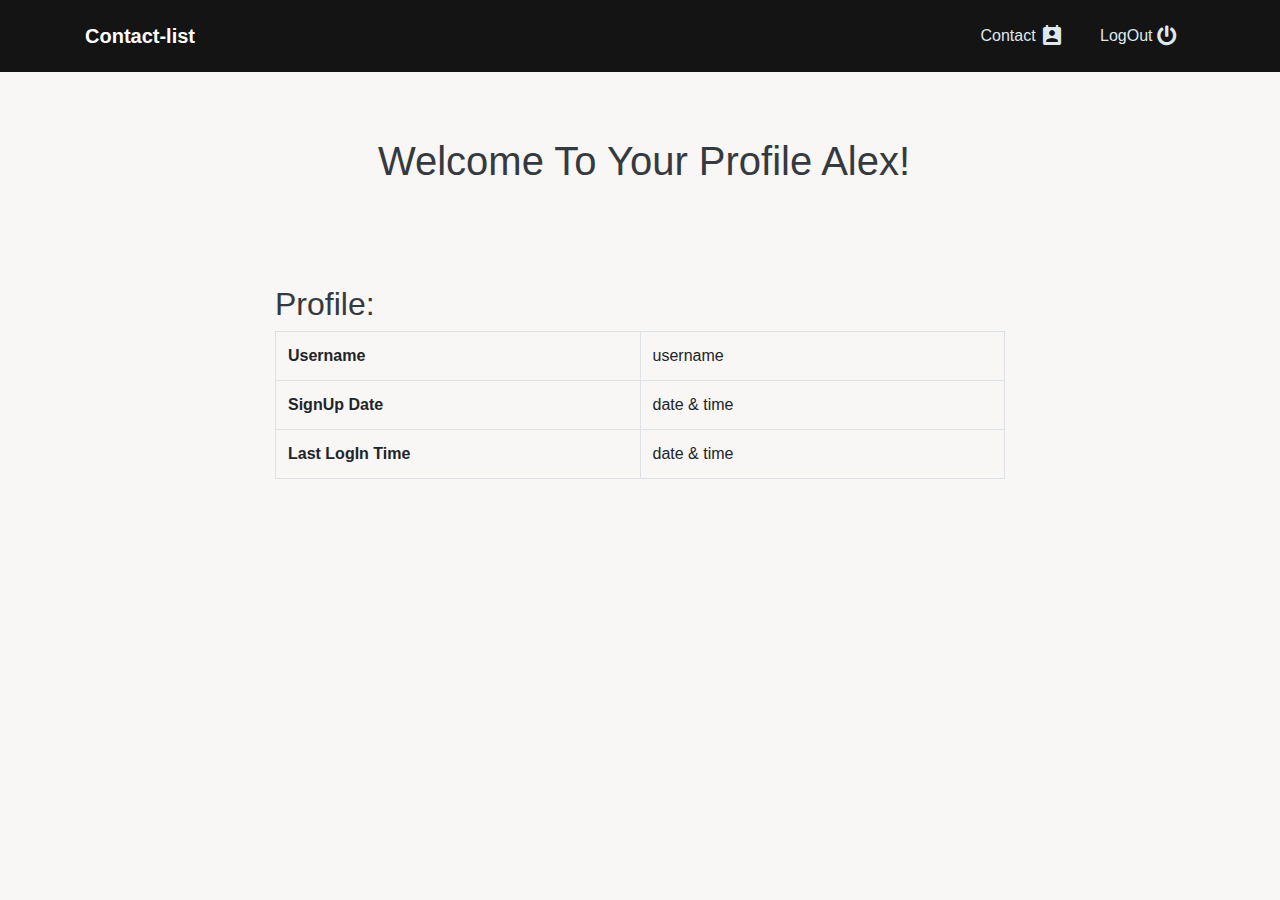
<file: View/index.html>
<!DOCTYPE html>
<html>

<head>
    <meta charset="utf-8">
    <meta name="viewport" content="width=device-width, initial-scale=1.0, shrink-to-fit=no">
    <title>Profile</title>
    <link rel="stylesheet" href="profilPage/bootstrap/css/bootstrap.min.css">
    <link rel="stylesheet" href="profilPage/fonts/fontawesome-all.min.css">
    <link rel="stylesheet" href="profilPage/fonts/material-icons.min.css">
    <link rel="stylesheet" href="https://cdnjs.cloudflare.com/ajax/libs/animate.css/3.5.2/animate.min.css">
    <link rel="stylesheet" href="profilPage/css/Navigation-Clean.css">
    <link rel="stylesheet" href="profilPage/css/Navigation-Clean.css">
</head>

<body style="height: 100vh;color: rgb(53,58,64);background: rgb(249,246,246);">
    <nav class="navbar navbar-dark navbar-expand-md navigation-clean" style="background-color: #141414 !important;">
        <div class="container"><a class="navbar-brand" href="#">Contact-list</a>
            <button data-toggle="collapse" class="navbar-toggler" data-target="#navcol-1"><span class="sr-only">Toggle
                    navigation</span><span class="navbar-toggler-icon"></span>
            </button>
            <div class="collapse navbar-collapse" id="navcol-1">
                <ul class="nav navbar-nav ml-auto">
                    <li class="nav-item"></li>
                    <li class="nav-item"><a class="nav-link d-flex d-lg-flex align-items-center align-items-lg-center" data-bs-hover-animate="swing" href="#">Contact&nbsp;<i
                                class="material-icons">perm_contact_calendar</i></a></li>
                    <class class="nav-item"><a class="nav-link d-flex d-lg-flex align-items-center align-items-lg-center" data-bs-hover-animate="swing" href="#">LogOut&nbsp;<i class="fas fa-power-off"
                                style="font-size: 20px;"></i></a></class>
                </ul>
            </div>
        </div>
    </nav>
    <div class="container">
        <h1 class="text-center pulse animated infinite" style="animation-timing-function: ease-in-out;animation-duration: 3s;margin-top: 65px;margin-left: 8px;margin-bottom: 20px;">
            Welcome To Your Profile Alex!</h1>
        <div class="row text-left" style="margin-top: 100px;">
            <div class="col-sm-12 col-md-12 col-lg-8 col-xl-8 offset-sm-0 offset-md-0 offset-lg-2 offset-xl-2 text-center">
                <h2 class="text-left">Profile:</h2>
            </div>
            <div class="col-sm-12 col-md-12 col-lg-8 col-xl-8 offset-0 offset-sm-0 offset-md-0 offset-lg-2 offset-xl-2 text-center">
                <table class="table table-bordered text-left">
                    <tbody>
                        <tr>
                            <th width="50%">Username</th>
                            <td>username</td>
                        </tr>
                        <tr>
                            <th>SignUp Date</th>
                            <td>date & time</td>
                        </tr>
                        <tr>
                            <th>Last LogIn Time</th>
                            <td>date & time</td>
                        </tr>
                    </tbody>
                </table>
            </div>
        </div>
    </div>
    <script src="profilPage/js/jquery.min.js"></script>
    <script src="profilPage/bootstrap/js/bootstrap.min.js"></script>
    <script src="profilPage/js/bs-init.js"></script>
</body>

</html>
</file>
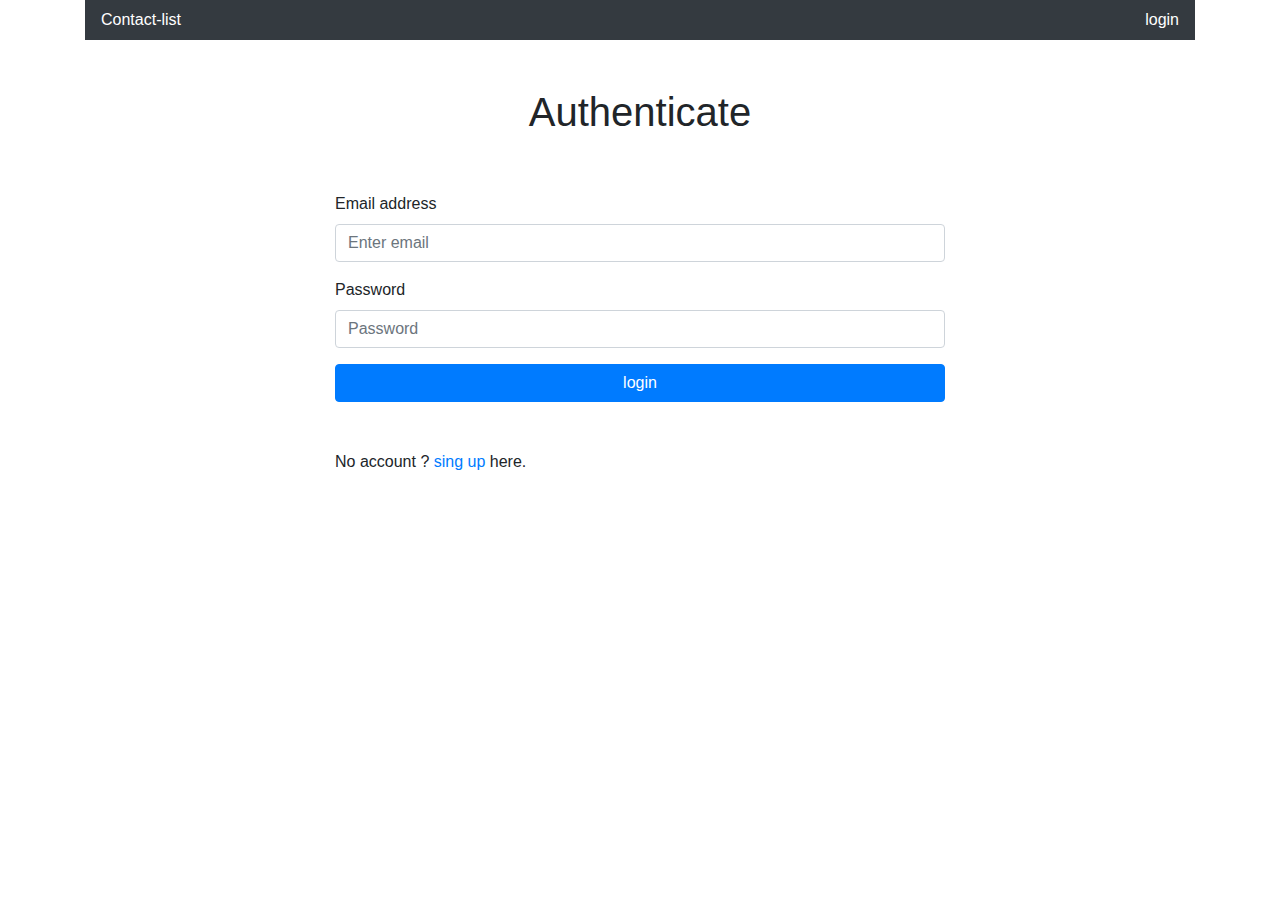
<file: View/page_login/login.html>
<!DOCTYPE html>
<html lang="en">

<head>
    <meta charset="UTF-8">
    <meta http-equiv="X-UA-Compatible" content="IE=edge">
    <meta name="viewport" content="width=device-width, initial-scale=1.0">
    <!-- CSS only -->
    <link rel="stylesheet" href="https://maxcdn.bootstrapcdn.com/bootstrap/4.0.0/css/bootstrap.min.css" integrity="sha384-Gn5384xqQ1aoWXA+058RXPxPg6fy4IWvTNh0E263XmFcJlSAwiGgFAW/dAiS6JXm" crossorigin="anonymous">
    <title>Contact-list</title>
</head>

<body>
    <!-- start header -->
    <header>
        <div class="container">
            <nav class="navbar bg-dark ">
                <a style="color: white;">Contact-list</a>
                <a style="color: white;" href="#">login</a>
            </nav>
        </div>
    </header>
    <!-- the and header -->

    <!-- start main -->
    <main>
        <div class="container-fluid">
            <div class="row">
                <div class="mx-auto mt-5">
                    <h1>Authenticate</h1>
                </div>
            </div>
        </div>
        <div class="container-fluid">
            <div class="row">
                <div class="mx-auto col-lg-6 col-md-6 col-sm-6 col-8  mt-5">
                    <form action="" method="post">
                        <div class="form-group">
                            <label>Email address</label>
                            <input type="email" class="form-control" placeholder="Enter email">
                        </div>
                        <div class="form-group">
                            <label>Password</label>
                            <input type="password" class="form-control" placeholder="Password">
                        </div>
                        <div>
                            <button type="button" class="btn btn-primary" style="width: 100%;"><a style="color: white;" href="#">login</a></button>
                        </div>
                        <div class="mt-5">
                            <P>No account ? <a href="#">sing up</a> here.</P>
                        </div>
                    </form>
                </div>
            </div>
        </div>
    </main>
    <!-- the and main -->
    <script src="https://code.jquery.com/jquery-3.2.1.slim.min.js" integrity="sha384-KJ3o2DKtIkvYIK3UENzmM7KCkRr/rE9/Qpg6aAZGJwFDMVNA/GpGFF93hXpG5KkN" crossorigin="anonymous"></script>
    <script src="https://cdnjs.cloudflare.com/ajax/libs/popper.js/1.12.9/umd/popper.min.js" integrity="sha384-ApNbgh9B+Y1QKtv3Rn7W3mgPxhU9K/ScQsAP7hUibX39j7fakFPskvXusvfa0b4Q" crossorigin="anonymous"></script>
    <script src="https://maxcdn.bootstrapcdn.com/bootstrap/4.0.0/js/bootstrap.min.js" integrity="sha384-JZR6Spejh4U02d8jOt6vLEHfe/JQGiRRSQQxSfFWpi1MquVdAyjUar5+76PVCmYl" crossorigin="anonymous"></script>
</body>

</html>
</file>
<file: View/profilPage/css/Navigation-Clean.css>
.navigation-clean {
    background: #fff;
    padding-top: .75rem;
    padding-bottom: .75rem;
    color: #333;
    border-radius: 0;
    box-shadow: none;
    border: none;
    margin-bottom: 0;
}

@media (min-width:768px) {
    .navigation-clean {
        padding-top: 1rem;
        padding-bottom: 1rem;
    }
}

.navigation-clean .navbar-brand {
    font-weight: bold;
    color: inherit;
}

.navigation-clean .navbar-brand:hover {
    color: #222;
}

.navigation-clean.navbar-dark .navbar-brand:hover {
    color: #f0f0f0;
}

.navigation-clean .navbar-brand img {
    height: 100%;
    display: inline-block;
    margin-right: 10px;
    width: auto;
}

.navigation-clean .navbar-toggler {
    border-color: #ddd;
}

.navigation-clean .navbar-toggler:hover,
.navigation-clean .navbar-toggler:focus {
    background: none;
}

.navigation-clean.navbar-dark .navbar-toggler {
    border-color: #555;
}

.navigation-clean .navbar-toggler {
    color: #888;
}

.navigation-clean.navbar-dark .navbar-toggler {
    color: #eee;
}

.navigation-clean .navbar-collapse,
.navigation-clean .form-inline {
    border-top-color: #ddd;
}

.navigation-clean.navbar-dark .navbar-collapse,
.navigation-clean.navbar-dark .form-inline {
    border-top-color: #333;
}

.navigation-clean .navbar-nav>.active>a,
.navigation-clean .navbar-nav>.show>a {
    background: none;
    box-shadow: none;
}

.navigation-clean.navbar-light .navbar-nav .nav-link.active,
.navigation-clean.navbar-light .navbar-nav .nav-link.active:focus,
.navigation-clean.navbar-light .navbar-nav .nav-link.active:hover {
    color: #8f8f8f;
    box-shadow: none;
    background: none;
    pointer-events: none;
}

.navigation-clean.navbar .navbar-nav .nav-link {
    padding-left: 18px;
    padding-right: 18px;
}

.navigation-clean.navbar-light .navbar-nav .nav-link {
    color: #465765;
}

.navigation-clean.navbar-light .navbar-nav .nav-link:focus,
.navigation-clean.navbar-light .navbar-nav .nav-link:hover {
    color: #37434d !important;
    background-color: transparent;
}

.navigation-clean .navbar-nav>li>.dropdown-menu {
    margin-top: -5px;
    box-shadow: none;
    background-color: #fff;
    border-radius: 2px;
}

@media (min-width:768px) {
    .navigation-clean .navbar-nav .show .dropdown-menu {
        box-shadow: 0 4px 8px rgba(0, 0, 0, .1);
    }
}

@media (max-width:767px) {
    .navigation-clean .navbar-nav .show .dropdown-menu .dropdown-item {
        color: #37434d;
        padding-top: .8rem;
        padding-bottom: .8rem;
        line-height: 1;
    }
}

.navigation-clean .dropdown-menu .dropdown-item:focus,
.navigation-clean .dropdown-menu .dropdown-item {
    line-height: 2;
    color: #37434d;
}

.navigation-clean .dropdown-menu .dropdown-item:focus,
.navigation-clean .dropdown-menu .dropdown-item:hover {
    background: #eee;
    color: inherit;
}

.navigation-clean.navbar-dark {
    background-color: #1f2021;
    color: #fff;
}

.navigation-clean.navbar-dark .navbar-nav a.active,
.navigation-clean.navbar-dark .navbar-nav a.active:focus,
.navigation-clean.navbar-dark .navbar-nav a.active:hover {
    color: #8f8f8f;
    box-shadow: none;
    background: none;
    pointer-events: none;
}

.navigation-clean.navbar-dark .navbar-nav .nav-link {
    color: #dfe8ee;
}

.navigation-clean.navbar-dark .navbar-nav .nav-link:focus,
.navigation-clean.navbar-dark .navbar-nav .nav-link:hover {
    color: #fff;
    background-color: transparent;
}

.navigation-clean.navbar-dark .navbar-nav>li>.dropdown-menu {
    background-color: #1f2021;
}

.navigation-clean.navbar-dark .dropdown-menu .dropdown-item:focus,
.navigation-clean.navbar-dark .dropdown-menu .dropdown-item {
    color: #f2f5f8;
}

.navigation-clean.navbar-dark .dropdown-menu .dropdown-item:focus,
.navigation-clean.navbar-dark .dropdown-menu .dropdown-item:hover {
    background: #363739;
}

@media (max-width:767px) {
    .navigation-clean.navbar-dark .navbar-nav .show .dropdown-menu .dropdown-item {
        color: #fff;
    }
}
</file>
